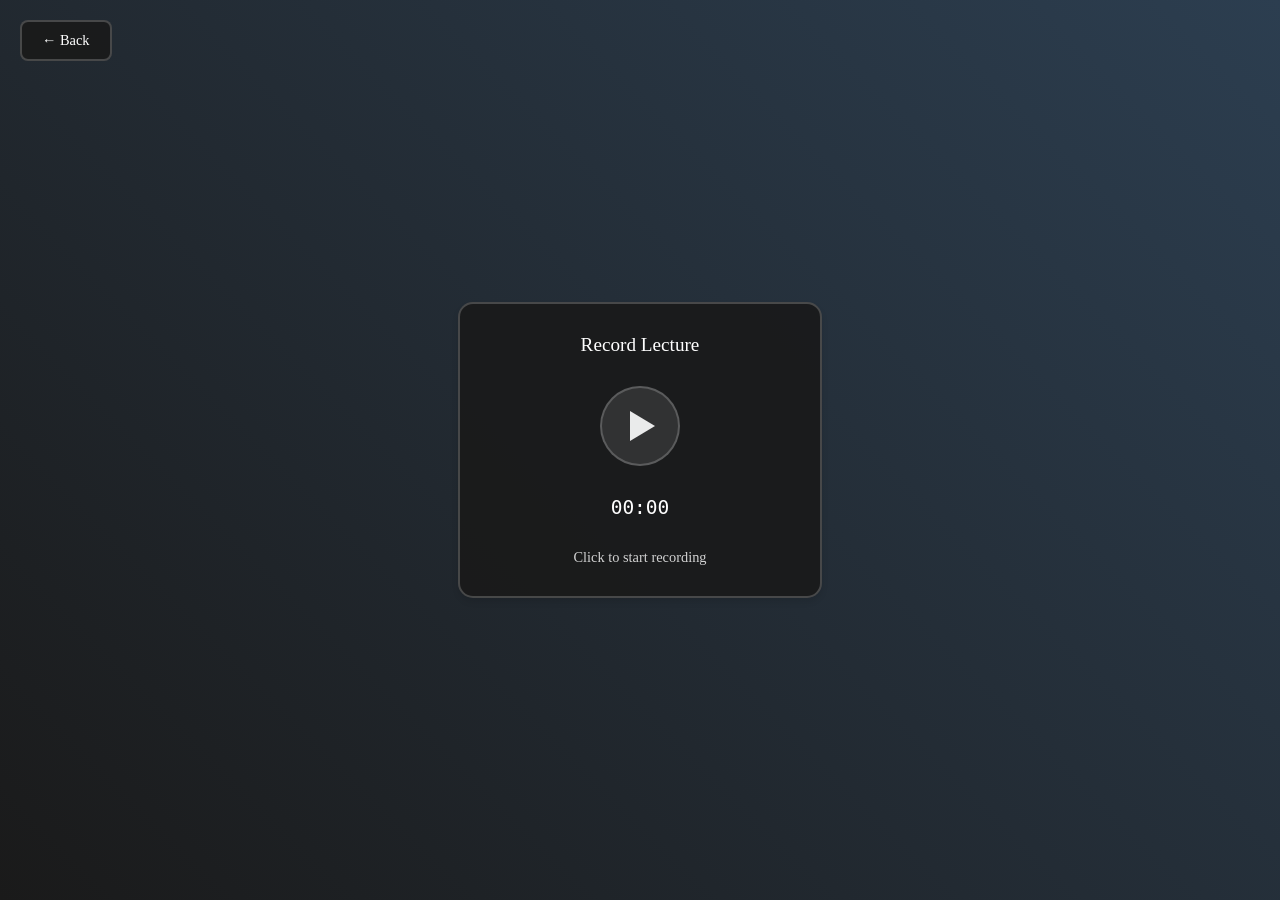
<file: templates/create_lecture_summary.html>
<!DOCTYPE html>
<html lang="en">
<head>
    <meta charset="UTF-8">
    <meta name="viewport" content="width=device-width, initial-scale=1.0">
    <title>Create Lecture Summary</title>
    <style>
        body {
            margin: 0;
            padding: 0;
            min-height: 100vh;
            display: flex;
            justify-content: center;
            align-items: center;
            background: linear-gradient(45deg, #1a1a1a, #2c3e50);
        }

        .recording-widget {
            background: rgba(26, 26, 26, 0.9);
            border: 2px solid rgba(255, 255, 255, 0.2);
            border-radius: 15px;
            padding: 30px;
            width: 300px;
            display: flex;
            flex-direction: column;
            align-items: center;
            gap: 20px;
            box-shadow: 0 4px 6px rgba(0, 0, 0, 0.1);
        }

        .widget-header {
            color: white;
            font-size: 1.2em;
            margin-bottom: 10px;
            text-align: center;
        }

        .play-button {
            width: 80px;
            height: 80px;
            background: rgba(255, 255, 255, 0.1);
            border: 2px solid rgba(255, 255, 255, 0.2);
            border-radius: 50%;
            cursor: pointer;
            display: flex;
            justify-content: center;
            align-items: center;
            transition: all 0.3s ease;
        }

        .play-button:hover {
            background: rgba(255, 255, 255, 0.2);
            transform: scale(1.05);
        }

        .play-icon {
            width: 0;
            height: 0;
            border-style: solid;
            border-width: 15px 0 15px 25px;
            border-color: transparent transparent transparent rgba(255, 255, 255, 0.9);
            margin-left: 5px;
        }

        .recording {
            background: rgba(255, 0, 0, 0.8) !important;
        }

        .recording .play-icon {
            width: 20px;
            height: 20px;
            border: none;
            background: white;
            margin: 0;
        }

        .status-text {
            color: white;
            font-size: 0.9em;
            margin-top: 10px;
            opacity: 0.8;
        }

        .timer {
            color: white;
            font-size: 1.5em;
            font-family: monospace;
            margin-top: 10px;
        }

        .back-button {
            position: absolute;
            top: 20px;
            left: 20px;
            padding: 10px 20px;
            background: rgba(26, 26, 26, 0.9);
            border: 2px solid rgba(255, 255, 255, 0.2);
            border-radius: 8px;
            color: white;
            text-decoration: none;
            transition: background 0.3s ease;
            font-size: 0.9em;
        }

        .back-button:hover {
            background: rgba(255, 255, 255, 0.1);
        }
    </style>
</head>
<body>
    <a href="javascript:history.back()" class="back-button">← Back</a>
    <div class="recording-widget">
        <div class="widget-header">Record Lecture</div>
        <button class="play-button" id="recordButton">
            <div class="play-icon"></div>
        </button>
        <div class="timer" id="timer">00:00</div>
        <div class="status-text" id="statusText">Click to start recording</div>
    </div>

    <script>
        const recordButton = document.getElementById('recordButton');
        const timerElement = document.getElementById('timer');
        const statusText = document.getElementById('statusText');
        let isRecording = false;
        let startTime;
        let timerInterval;

        function updateTimer() {
            const currentTime = new Date().getTime();
            const difference = currentTime - startTime;
            const minutes = Math.floor(difference / 60000);
            const seconds = Math.floor((difference % 60000) / 1000);
            timerElement.textContent = `${minutes.toString().padStart(2, '0')}:${seconds.toString().padStart(2, '0')}`;
        }

        recordButton.addEventListener('click', async function() {
            isRecording = !isRecording;
            
            if (isRecording) {
                // Start recording
                recordButton.classList.add('recording');
                statusText.textContent = "Recording... Press again to stop";
                startTime = new Date().getTime();
                timerInterval = setInterval(updateTimer, 1000);
            } else {
                // Stop recording and process
                recordButton.classList.remove('recording');
                statusText.textContent = "Processing lecture...";
                clearInterval(timerInterval);
                
                // Calculate duration in seconds
                const endTime = new Date().getTime();
                const duration = Math.floor((endTime - startTime) / 1000);
                
                try {
                    // Send duration to backend for processing
                    const response = await fetch('/api/create-lecture-summary', {
                        method: 'POST',
                        headers: {
                            'Content-Type': 'application/json',
                            'X-CSRFToken': '{{ csrf_token() }}'
                        },
                        body: JSON.stringify({ duration: duration })
                    });

                    const data = await response.json();
                    
                    if (data.summary) {
                        // Redirect to a new page with the summary
                        window.location.href = `/lecture-summary-result?summary=${encodeURIComponent(data.summary)}`;
                    } else {
                        statusText.textContent = "Error: " + (data.error || "Failed to create summary");
                    }
                } catch (error) {
                    console.error('Error:', error);
                    statusText.textContent = "Error processing lecture";
                }
                
                timerElement.textContent = "00:00";
            }
        });
    </script>
</body>
</html>
</file>
